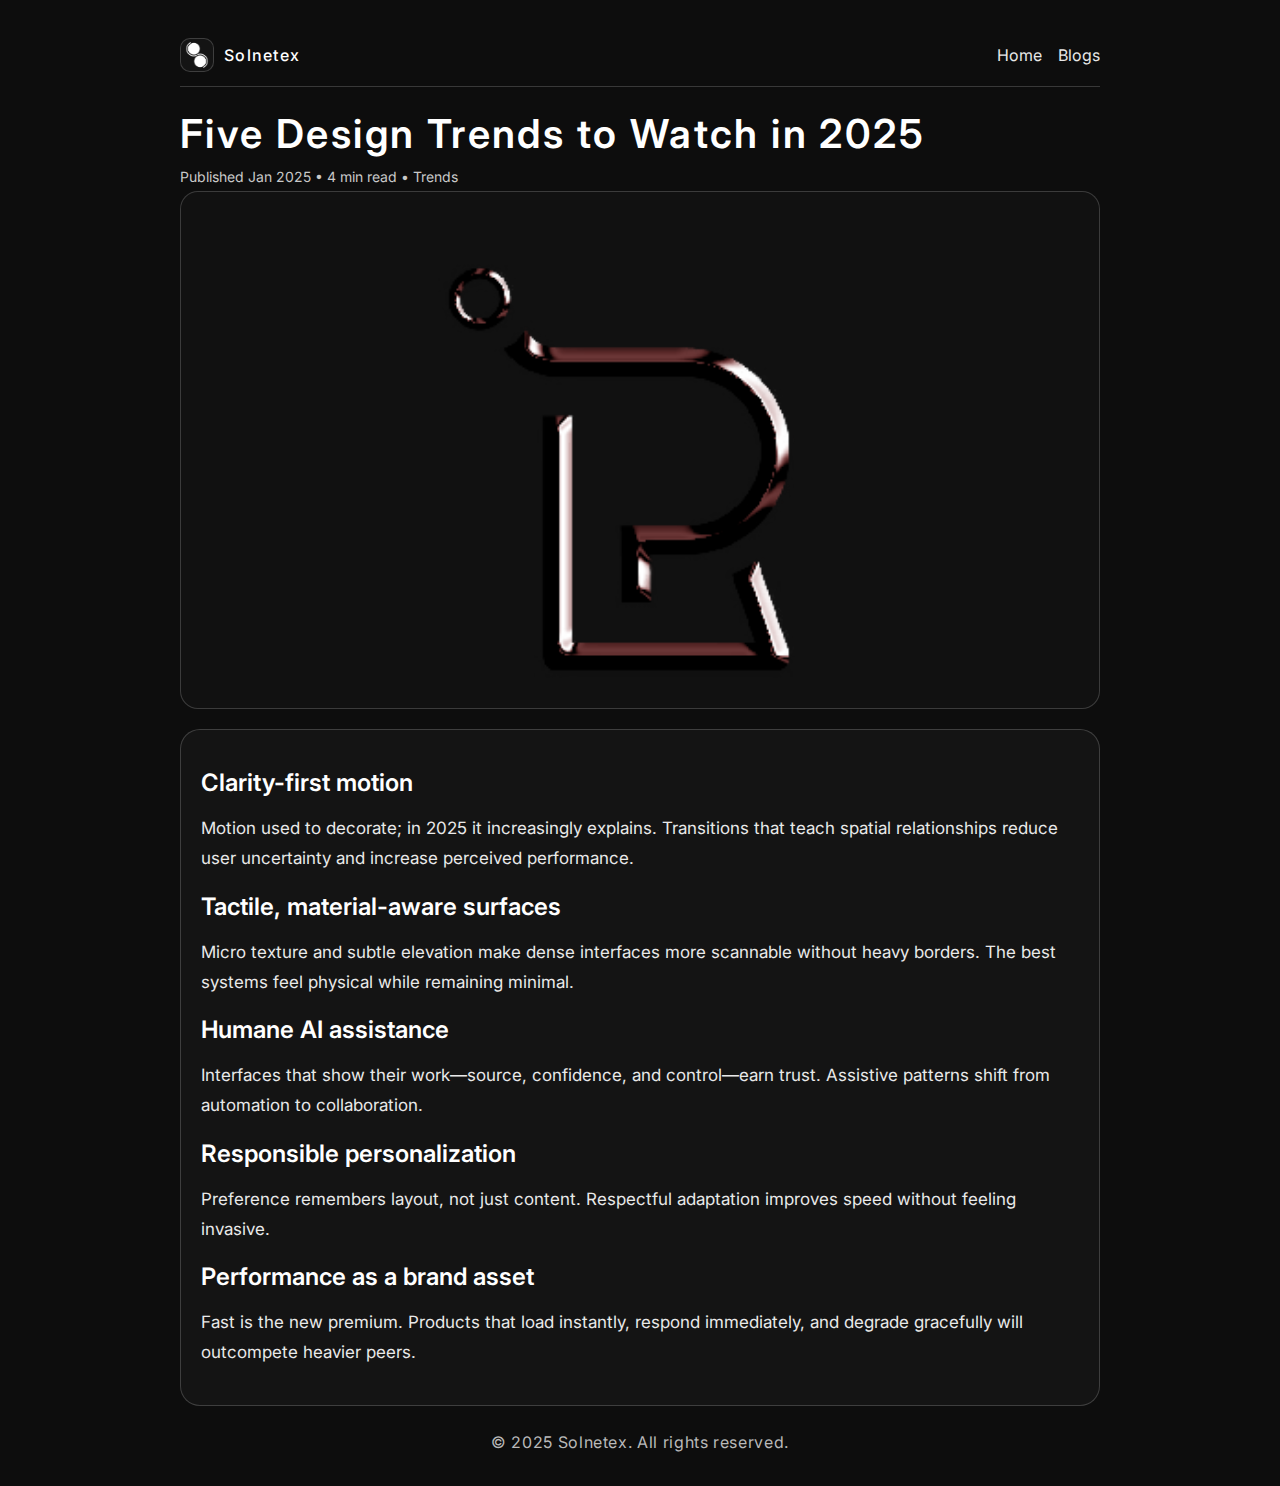
<file: blog-design-trends-2025.html>
<!DOCTYPE html>
<html lang="en">
<head>
  <meta charset="UTF-8">
  <meta name="viewport" content="width=device-width, initial-scale=1">
  <title>Five Design Trends to Watch in 2025 — Solnetex</title>
  <link href="https://fonts.googleapis.com/css2?family=Inter:wght@200;300;400;500;600&display=swap" rel="stylesheet">
  <style>
    :root { --bg:#0d0d0d; --panel:#141414; --border: rgba(255,255,255,0.18); --fg:#fff; --muted:#c9c9c9; }
    html, body { margin:0; background:var(--bg); color:var(--fg); font-family:'Inter',sans-serif; }
    .wrap { max-width: 920px; margin: 0 auto; padding: 24px; }
    .header { display:flex; align-items:center; justify-content: space-between; border-bottom:1px solid var(--border); padding: 14px 0; }
    .brand { display:flex; align-items:center; gap: 10px; font-weight: 500; letter-spacing:.08em; }
    .logo { width: 32px; height: 32px; border-radius: 10px; background: rgba(255,255,255,0.03); border:1px solid var(--border); background-image:url('SolnetexLogoWhite.png'); background-size:cover; background-position:center; }

    h1 { font-size: clamp(26px, 4.2vw, 40px); letter-spacing:.06em; margin: 22px 0 10px; font-weight: 600; }
    .meta { color:var(--muted); font-size: 14px; }
    .cover { margin: 6px 0 20px; aspect-ratio: 16/9; border-radius: 18px; border:1px solid var(--border); background: #111 url('RTSG (1).png') center/cover no-repeat; }

    article { background: var(--panel); border: 1px solid var(--border); border-radius: 20px; padding: 20px; }
    article p { line-height: 1.75; font-size: clamp(15px, 2.4vw, 17px); color:#e9e9e9; }
    article h2 { font-size: clamp(18px, 3.6vw, 24px); margin: 18px 0 6px; font-weight: 600; }

    .footer { color:#b9b9b9; text-align:center; margin: 26px 0 10px; letter-spacing:.04em; }
  </style>
</head>
<body>
  <div class="wrap">
    <div class="header">
      <div class="brand"><div class="logo"></div> Solnetex</div>
      <nav class="nav"><a href="index.html" style="color:#fff; text-decoration:none; opacity:.9;">Home</a> <a href="blogs.html" style="color:#fff; text-decoration:none; opacity:.9; margin-left:12px;">Blogs</a></nav>
    </div>

    <h1>Five Design Trends to Watch in 2025</h1>
    <div class="meta">Published Jan 2025 • 4 min read • Trends</div>
    <div class="cover"></div>

    <article>
      <h2>Clarity-first motion</h2>
      <p>Motion used to decorate; in 2025 it increasingly explains. Transitions that teach spatial relationships reduce user uncertainty and increase perceived performance.</p>

      <h2>Tactile, material-aware surfaces</h2>
      <p>Micro texture and subtle elevation make dense interfaces more scannable without heavy borders. The best systems feel physical while remaining minimal.</p>

      <h2>Humane AI assistance</h2>
      <p>Interfaces that show their work—source, confidence, and control—earn trust. Assistive patterns shift from automation to collaboration.</p>

      <h2>Responsible personalization</h2>
      <p>Preference remembers layout, not just content. Respectful adaptation improves speed without feeling invasive.</p>

      <h2>Performance as a brand asset</h2>
      <p>Fast is the new premium. Products that load instantly, respond immediately, and degrade gracefully will outcompete heavier peers.</p>
    </article>

    <div class="footer">© 2025 Solnetex. All rights reserved.</div>
  </div>
</body>
</html>
</file>
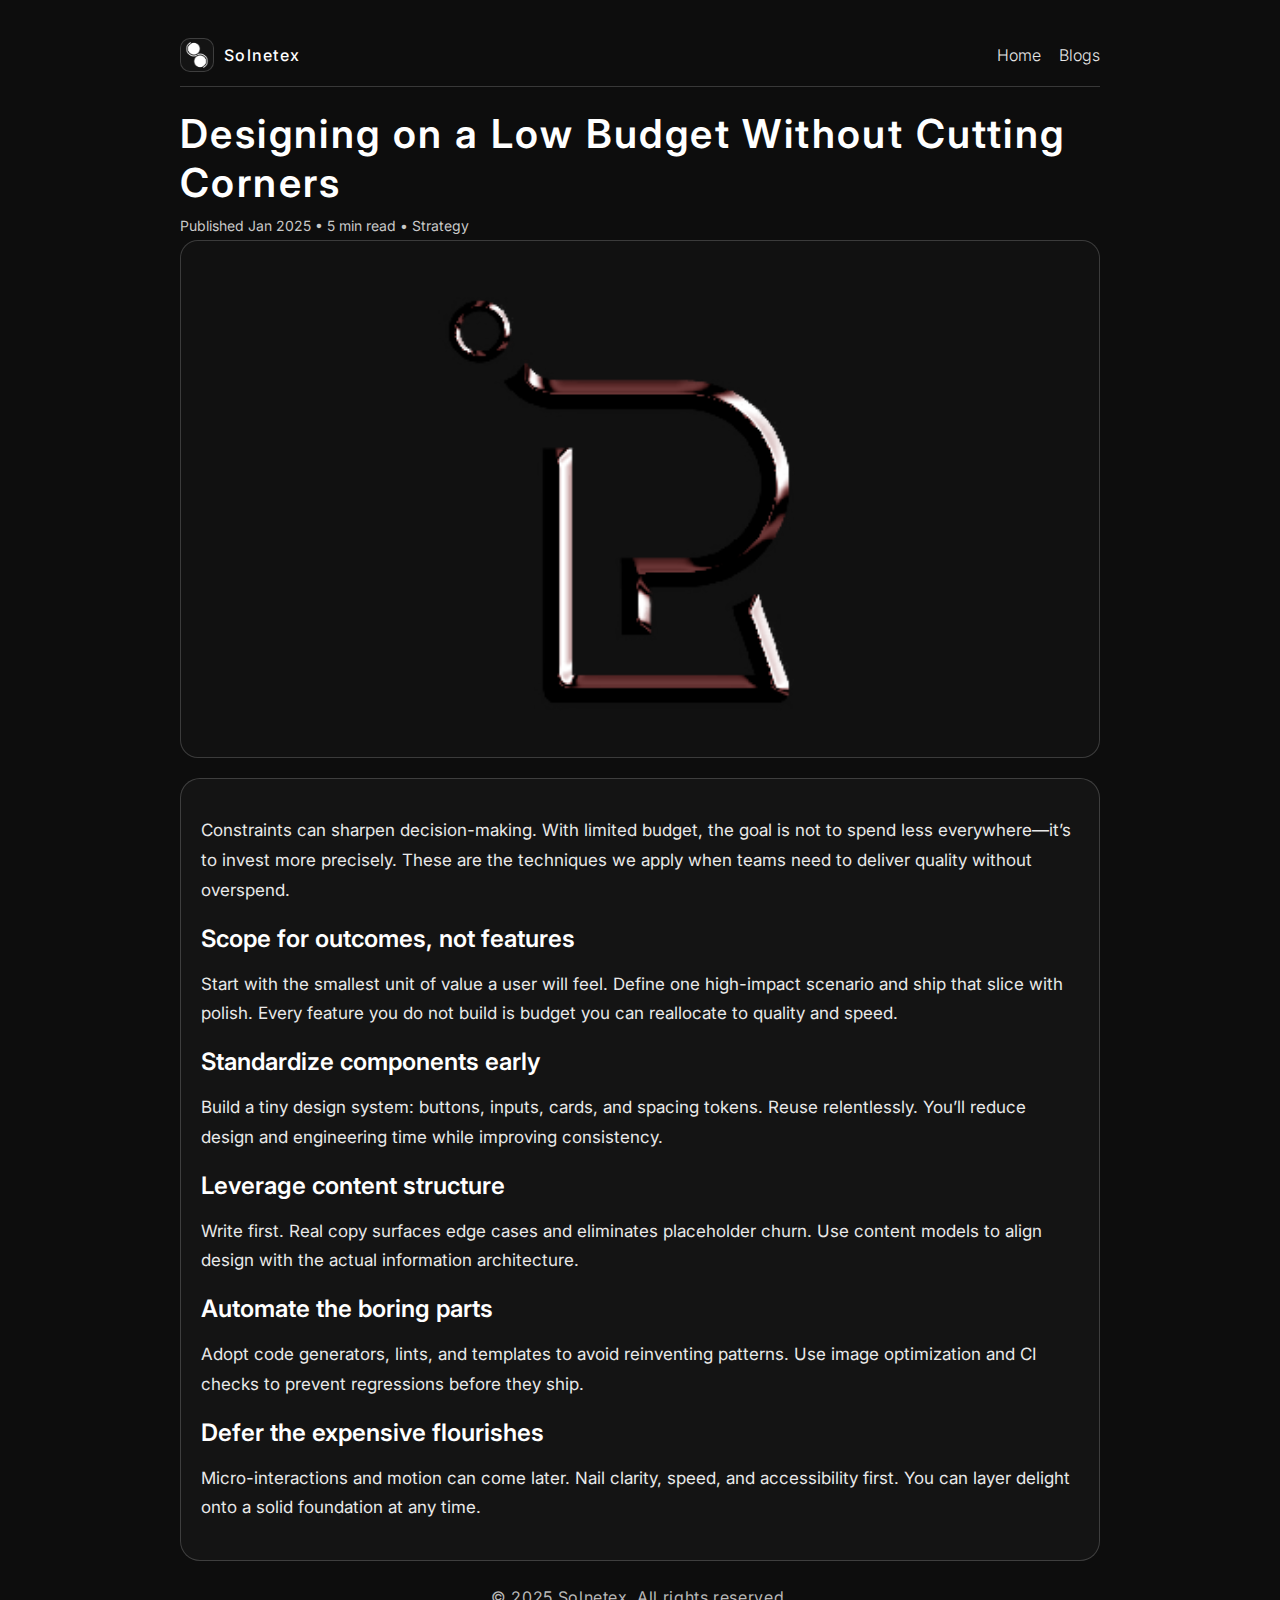
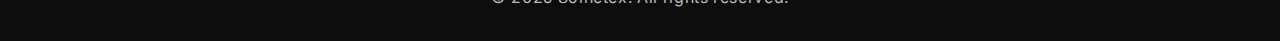
<file: blog-low-budget.html>
<!DOCTYPE html>
<html lang="en">
<head>
  <meta charset="UTF-8">
  <meta name="viewport" content="width=device-width, initial-scale=1">
  <title>Designing on a Low Budget — Solnetex</title>
  <link href="https://fonts.googleapis.com/css2?family=Inter:wght@200;300;400;500;600&display=swap" rel="stylesheet">
  <style>
    :root { --bg:#0d0d0d; --panel:#141414; --border: rgba(255,255,255,0.18); --fg:#fff; --muted:#c9c9c9; }
    html, body { margin:0; background:var(--bg); color:var(--fg); font-family:'Inter',sans-serif; }
    .wrap { max-width: 920px; margin: 0 auto; padding: 24px; }
    .header { display:flex; align-items:center; justify-content: space-between; border-bottom:1px solid var(--border); padding: 14px 0; }
    .brand { display:flex; align-items:center; gap: 10px; font-weight: 500; letter-spacing:.08em; }
    .logo { width: 32px; height: 32px; border-radius: 10px; background: rgba(255,255,255,0.03); border:1px solid var(--border); background-image:url('SolnetexLogoWhite.png'); background-size:cover; background-position:center; }
    .nav a { color:var(--fg); text-decoration:none; opacity:.9; margin-left: 14px; font-weight:300; }

    h1 { font-size: clamp(26px, 4.2vw, 40px); letter-spacing:.06em; margin: 22px 0 10px; font-weight: 600; }
    .meta { color:var(--muted); font-size: 14px; }

    .cover { margin: 6px 0 20px; aspect-ratio: 16/9; border-radius: 18px; border:1px solid var(--border); background: #111 url('RTSG.png') center/cover no-repeat; }

    article { background: var(--panel); border: 1px solid var(--border); border-radius: 20px; padding: 20px; }
    article p { line-height: 1.75; font-size: clamp(15px, 2.4vw, 17px); color:#e9e9e9; }
    article h2 { font-size: clamp(18px, 3.6vw, 24px); margin: 18px 0 6px; font-weight: 600; }
    article ul { margin: 0 0 16px 18px; }

    .footer { color:#b9b9b9; text-align:center; margin: 26px 0 10px; letter-spacing:.04em; }
  </style>
</head>
<body>
  <div class="wrap">
    <div class="header">
      <div class="brand"><div class="logo"></div> Solnetex</div>
      <nav class="nav">
        <a href="index.html">Home</a>
        <a href="blogs.html">Blogs</a>
      </nav>
    </div>

    <h1>Designing on a Low Budget Without Cutting Corners</h1>
    <div class="meta">Published Jan 2025 • 5 min read • Strategy</div>
    <div class="cover"></div>

    <article>
      <p>Constraints can sharpen decision-making. With limited budget, the goal is not to spend less everywhere—it’s to invest more precisely. These are the techniques we apply when teams need to deliver quality without overspend.</p>

      <h2>Scope for outcomes, not features</h2>
      <p>Start with the smallest unit of value a user will feel. Define one high-impact scenario and ship that slice with polish. Every feature you do not build is budget you can reallocate to quality and speed.</p>

      <h2>Standardize components early</h2>
      <p>Build a tiny design system: buttons, inputs, cards, and spacing tokens. Reuse relentlessly. You’ll reduce design and engineering time while improving consistency.</p>

      <h2>Leverage content structure</h2>
      <p>Write first. Real copy surfaces edge cases and eliminates placeholder churn. Use content models to align design with the actual information architecture.</p>

      <h2>Automate the boring parts</h2>
      <p>Adopt code generators, lints, and templates to avoid reinventing patterns. Use image optimization and CI checks to prevent regressions before they ship.</p>

      <h2>Defer the expensive flourishes</h2>
      <p>Micro-interactions and motion can come later. Nail clarity, speed, and accessibility first. You can layer delight onto a solid foundation at any time.</p>
    </article>

    <div class="footer">© 2025 Solnetex. All rights reserved.</div>
  </div>
</body>
</html>
</file>
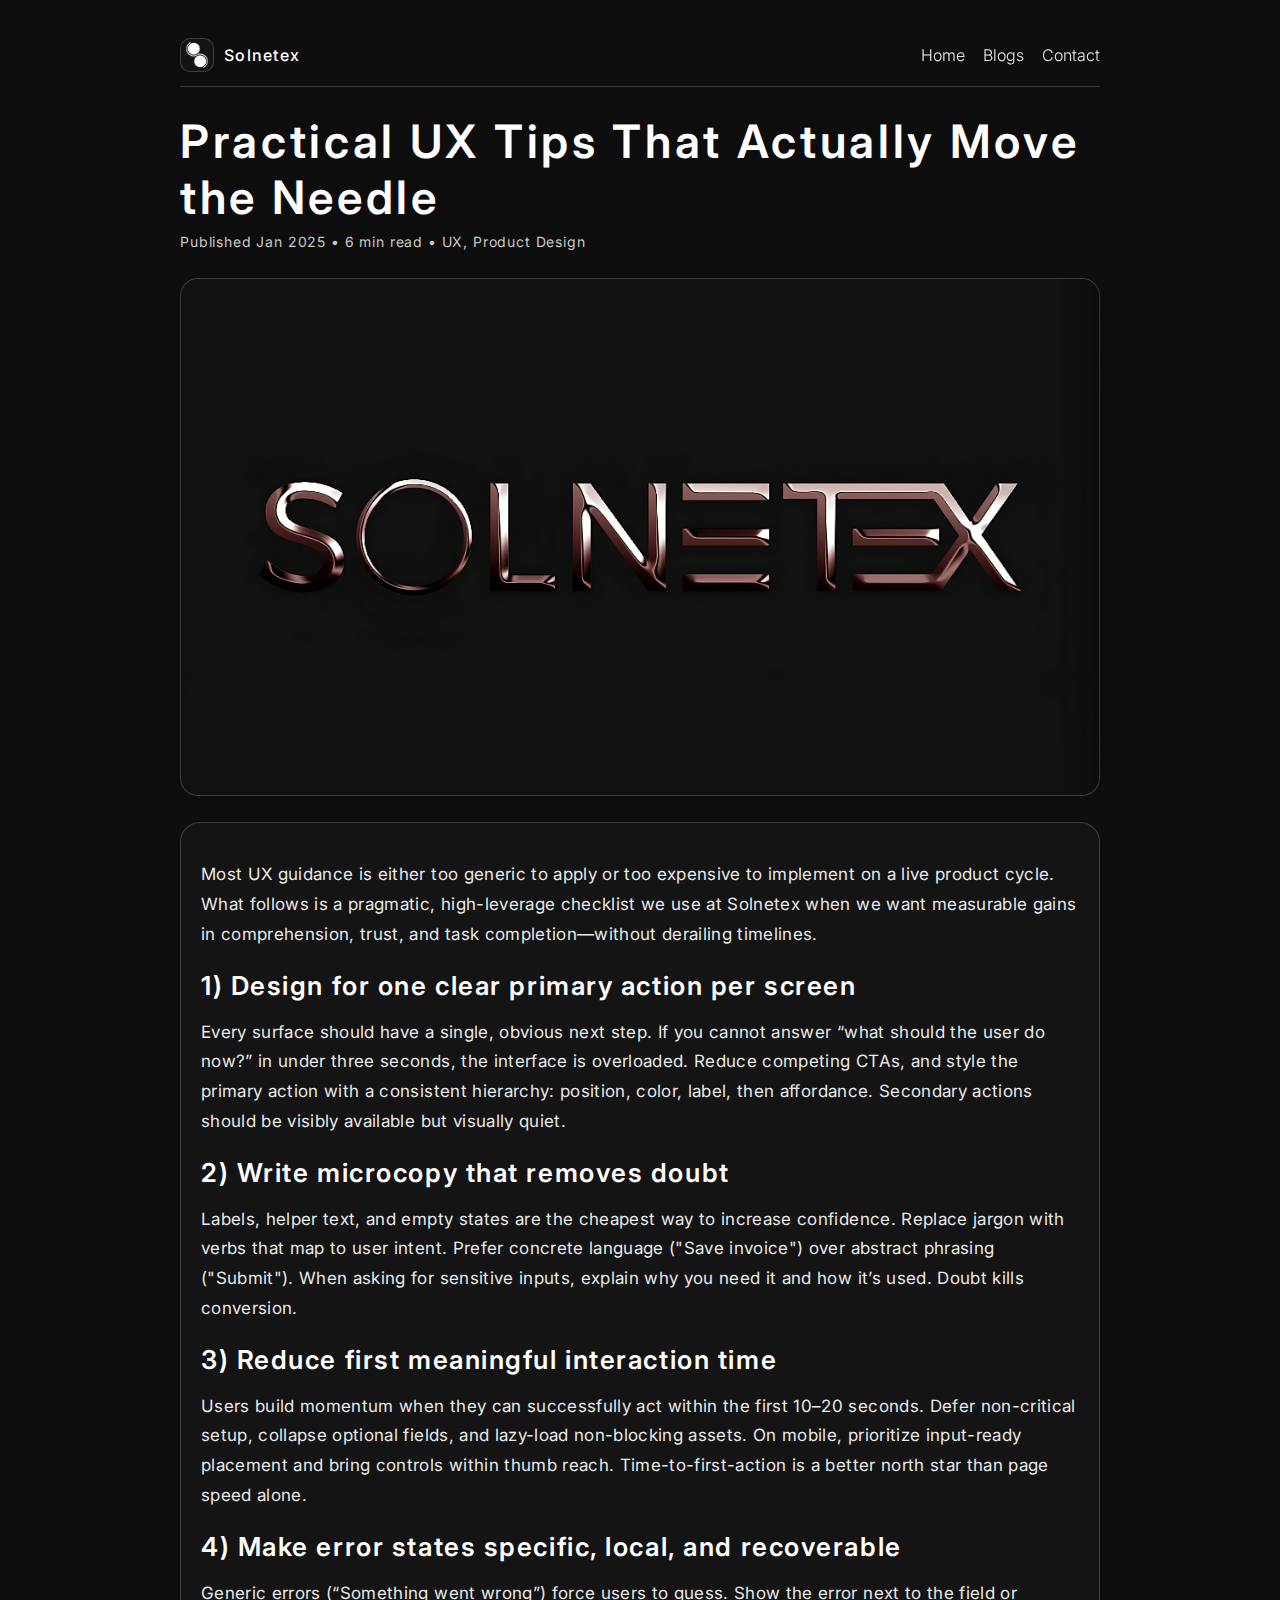
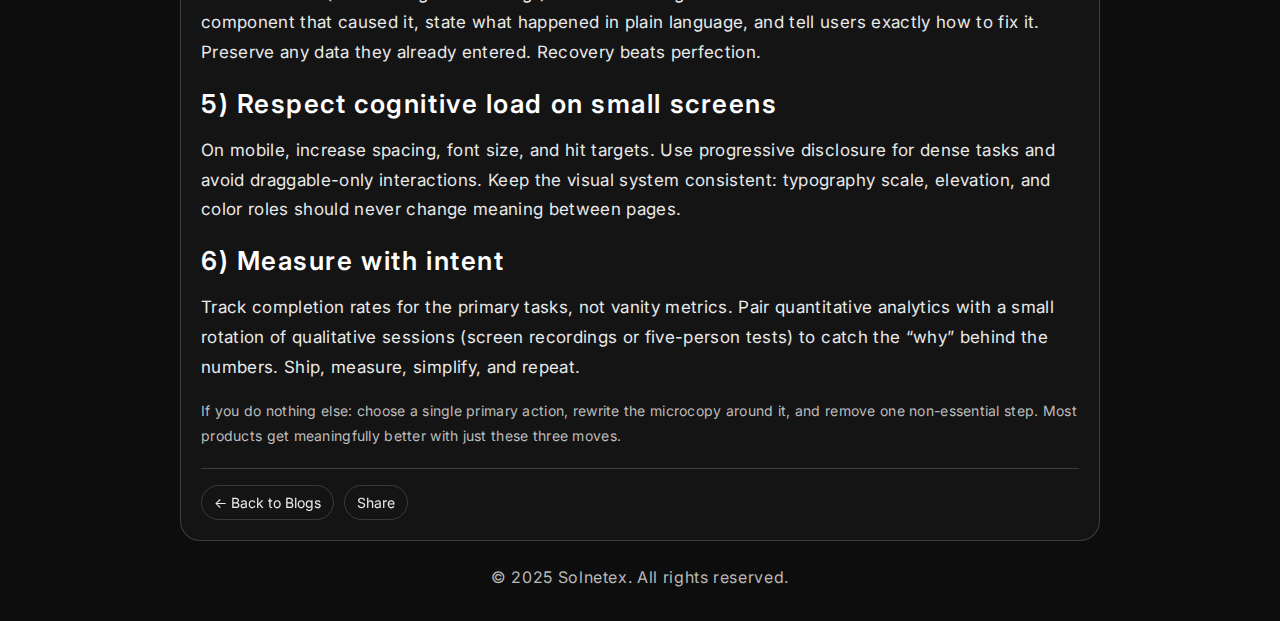
<file: blog-ux-tips.html>
<!DOCTYPE html>
<html lang="en">
<head>
  <meta charset="UTF-8">
  <meta name="viewport" content="width=device-width, initial-scale=1">
  <title>Practical UX Tips That Actually Move the Needle — Solnetex</title>
  <link href="https://fonts.googleapis.com/css2?family=Inter:wght@200;300;400;500;600;700&display=swap" rel="stylesheet">
  <style>
    :root { --bg:#0d0d0d; --panel:#141414; --border: rgba(255,255,255,0.18); --fg:#fff; --muted:#c9c9c9; }
    html, body { margin:0; background:var(--bg); color:var(--fg); font-family:'Inter',sans-serif; }

    .wrap { max-width: 920px; margin: 0 auto; padding: 24px; }
    .header { display:flex; align-items:center; justify-content: space-between; border-bottom:1px solid var(--border); padding: 14px 0; }
    .brand { display:flex; align-items:center; gap: 10px; font-weight: 500; letter-spacing:.08em; }
    .logo { width: 32px; height: 32px; border-radius: 10px; background: rgba(255,255,255,0.03); border:1px solid var(--border); background-image:url('SolnetexLogoWhite.png'); background-size:cover; background-position:center; }
    .nav a { color:var(--fg); text-decoration:none; opacity:.9; margin-left: 14px; font-weight:300; }
    .nav a:hover { opacity:1; }

    .hero { padding: 22px 0 10px; }
    h1 { font-size: clamp(28px, 4.4vw, 46px); letter-spacing:.08em; font-weight: 600; margin: 4px 0 8px; }
    .meta { color:var(--muted); font-size: 14px; letter-spacing:.06em; }

    .cover { margin: 18px 0 26px; aspect-ratio: 16/9; border-radius: 18px; overflow:hidden; border:1px solid var(--border); background: #111 url('upscalemedia-transformed.png') center/cover no-repeat; filter: saturate(.9) contrast(1.05); }

    article { background: var(--panel); border: 1px solid var(--border); border-radius: 20px; padding: 20px; }
    article p { line-height: 1.75; font-size: clamp(15px, 2.4vw, 17px); color:#e9e9e9; letter-spacing:.02em; }
    article h2 { font-size: clamp(20px, 3.8vw, 26px); margin: 20px 0 8px; font-weight: 600; letter-spacing:.06em; }
    article ul { margin: 0 0 16px 18px; }
    article li { margin: 8px 0; }
    .note { color:#bdbdbd; font-size: 14px; }

    .share { display:flex; flex-wrap: wrap; gap: 10px; margin-top: 20px; border-top:1px solid var(--border); padding-top: 16px; }
    .pill { border:1px solid var(--border); border-radius: 999px; padding: 8px 12px; color:var(--fg); text-decoration:none; font-size: 14px; opacity:.9; }
    .pill:hover { opacity: 1; }

    .footer { color:#b9b9b9; text-align:center; margin: 26px 0 10px; letter-spacing:.04em; }
  </style>
</head>
<body>
  <div class="wrap">
    <div class="header">
      <div class="brand"><div class="logo"></div> Solnetex</div>
      <nav class="nav">
        <a href="index.html">Home</a>
        <a href="blogs.html">Blogs</a>
        <a href="contact.html" target="_blank" rel="noopener">Contact</a>
      </nav>
    </div>

    <div class="hero">
      <h1>Practical UX Tips That Actually Move the Needle</h1>
      <div class="meta">Published Jan 2025 • 6 min read • UX, Product Design</div>
    </div>

    <div class="cover"></div>

    <article>
      <p>
        Most UX guidance is either too generic to apply or too expensive to implement on a live product cycle.
        What follows is a pragmatic, high-leverage checklist we use at Solnetex when we want measurable gains in
        comprehension, trust, and task completion—without derailing timelines.
      </p>

      <h2>1) Design for one clear primary action per screen</h2>
      <p>
        Every surface should have a single, obvious next step. If you cannot answer “what should the user do now?”
        in under three seconds, the interface is overloaded. Reduce competing CTAs, and style the primary action with
        a consistent hierarchy: position, color, label, then affordance. Secondary actions should be visibly available
        but visually quiet.
      </p>

      <h2>2) Write microcopy that removes doubt</h2>
      <p>
        Labels, helper text, and empty states are the cheapest way to increase confidence. Replace jargon with verbs
        that map to user intent. Prefer concrete language ("Save invoice") over abstract phrasing ("Submit").
        When asking for sensitive inputs, explain why you need it and how it’s used. Doubt kills conversion.
      </p>

      <h2>3) Reduce first meaningful interaction time</h2>
      <p>
        Users build momentum when they can successfully act within the first 10–20 seconds. Defer non-critical setup,
        collapse optional fields, and lazy-load non-blocking assets. On mobile, prioritize input-ready placement and
        bring controls within thumb reach. Time-to-first-action is a better north star than page speed alone.
      </p>

      <h2>4) Make error states specific, local, and recoverable</h2>
      <p>
        Generic errors (“Something went wrong”) force users to guess. Show the error next to the field or component
        that caused it, state what happened in plain language, and tell users exactly how to fix it. Preserve any
        data they already entered. Recovery beats perfection.
      </p>

      <h2>5) Respect cognitive load on small screens</h2>
      <p>
        On mobile, increase spacing, font size, and hit targets. Use progressive disclosure for dense tasks and
        avoid draggable-only interactions. Keep the visual system consistent: typography scale, elevation, and color
        roles should never change meaning between pages.
      </p>

      <h2>6) Measure with intent</h2>
      <p>
        Track completion rates for the primary tasks, not vanity metrics. Pair quantitative analytics with a small
        rotation of qualitative sessions (screen recordings or five-person tests) to catch the “why” behind the numbers.
        Ship, measure, simplify, and repeat.
      </p>

      <p class="note">
        If you do nothing else: choose a single primary action, rewrite the microcopy around it, and remove one non-essential
        step. Most products get meaningfully better with just these three moves.
      </p>

      <div class="share">
        <a class="pill" href="blogs.html">← Back to Blogs</a>
        <a class="pill" href="https://twitter.com/intent/tweet?text=Practical%20UX%20tips%20that%20actually%20move%20the%20needle%20by%20Solnetex&url=https://example.com" target="_blank" rel="noopener">Share</a>
      </div>
    </article>

    <div class="footer">© 2025 Solnetex. All rights reserved.</div>
  </div>
</body>
</html>
</file>
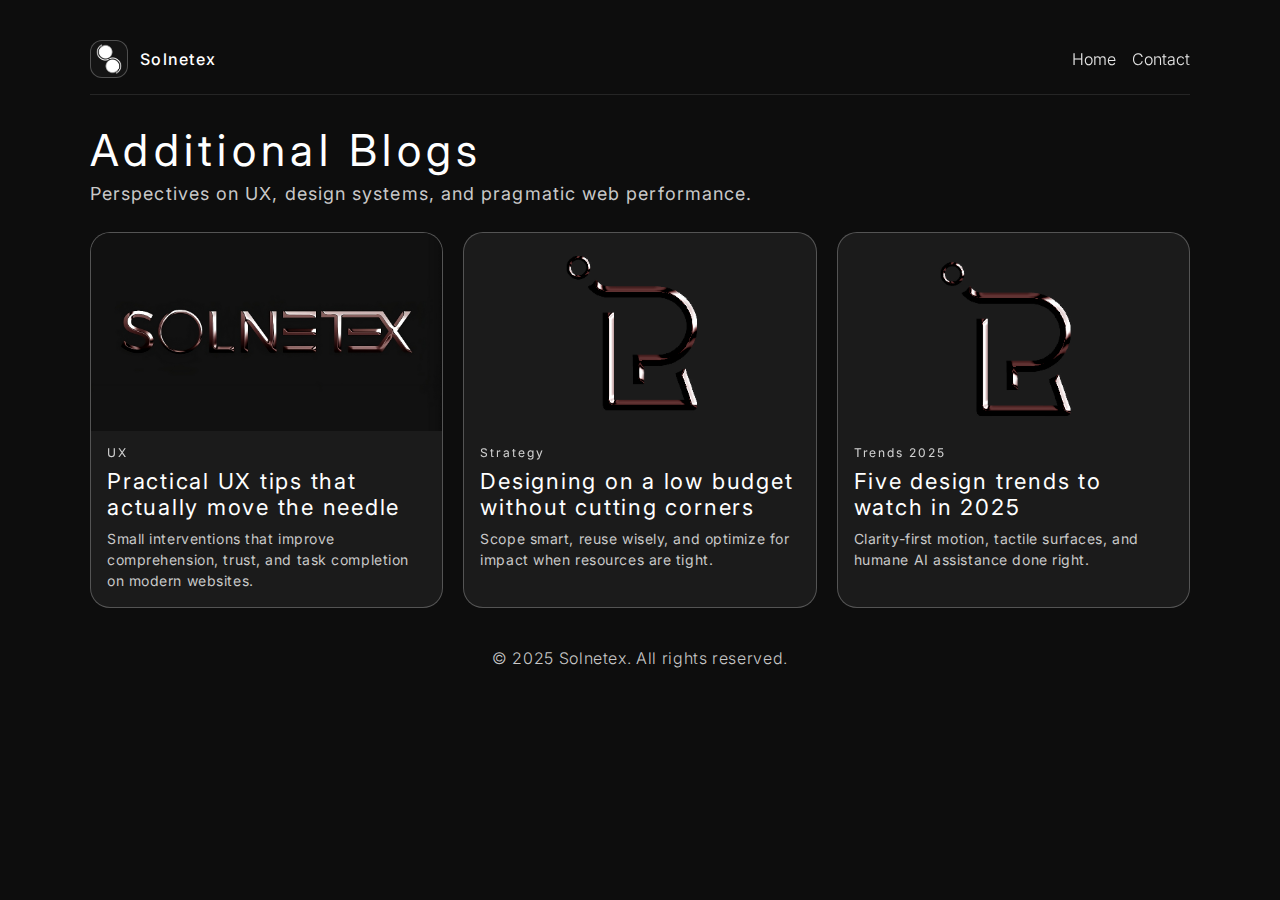
<file: blogs.html>
<!DOCTYPE html>
<html lang="en">
<head>
  <meta charset="UTF-8">
  <meta name="viewport" content="width=device-width, initial-scale=1">
  <title>Solnetex — Blogs</title>
  <link href="https://fonts.googleapis.com/css2?family=Inter:wght@200;300;400;500;600&display=swap" rel="stylesheet">
  <style>
    :root { --bg: #0d0d0d; --fg: #ffffff; --muted:#c9c9c9; }
    html, body { margin:0; background: var(--bg); color: var(--fg); font-family: 'Inter', sans-serif; }

    .container { max-width: 1100px; margin: 0 auto; padding: 24px; }
    .header {
      display: flex; align-items: center; justify-content: space-between; gap: 12px; padding: 16px 0;
      border-bottom: 1px solid rgba(255,255,255,0.1);
    }
    .brand { display: flex; align-items: center; gap: 12px; font-weight: 500; letter-spacing: .08em; }
    .brand-logo { width: 36px; height: 36px; border-radius: 12px; background: rgba(255,255,255,0.03); border: 1px solid rgba(255,255,255,0.25); background-image:url('SolnetexLogoWhite.png'); background-size: cover; background-position: center; }
    .nav { display: flex; gap: 16px; }
    .nav a { color: var(--fg); text-decoration: none; opacity: .9; font-weight: 300; }
    .nav a:hover { opacity: 1; }

    .title { font-size: clamp(28px, 4vw, 44px); letter-spacing: .12em; font-weight: 400; margin: 28px 0 6px; }
    .subtitle { color: var(--muted); font-size: clamp(14px, 2.2vw, 18px); letter-spacing: .06em; margin-bottom: 28px; }

    .grid { display: grid; grid-template-columns: repeat(3,1fr); gap: 20px; }
    @media (max-width: 900px) { .grid { grid-template-columns: repeat(2,1fr); } }
    @media (max-width: 640px) { .grid { grid-template-columns: 1fr; } }

    .card { position: relative; border-radius: 20px; border: 1px solid rgba(255,255,255,0.25); background: rgba(255,255,255,0.06); overflow: hidden; display:flex; flex-direction: column; }
    .thumb { aspect-ratio: 16/9; background-size: cover; background-position: center; filter: saturate(0.85) contrast(1.05); }
    .content { padding: 14px 16px 16px; display:flex; flex-direction: column; gap: 8px; }
    .tag { font-size: 12px; letter-spacing: .16em; opacity: .8; }
    .h3 { font-size: clamp(18px, 2.4vw, 22px); letter-spacing: .08em; font-weight: 400; }
    .excerpt { color: var(--muted); font-size: 14px; line-height: 1.5; letter-spacing: .04em; }
    .card a { color: inherit; text-decoration: none; }

    .footer { margin: 40px 0 16px; color: var(--muted); font-weight: 300; text-align: center; letter-spacing: .04em; }
  </style>
</head>
<body>
  <div class="container">
    <div class="header">
      <div class="brand">
        <div class="brand-logo"></div>
        <span>Solnetex</span>
      </div>
      <nav class="nav">
        <a href="index.html">Home</a>
        <a href="contact.html" target="_blank" rel="noopener">Contact</a>
      </nav>
    </div>

    <div class="title">Additional Blogs</div>
    <div class="subtitle">Perspectives on UX, design systems, and pragmatic web performance.</div>

    <div class="grid">
      <article class="card">
        <a href="blog-ux-tips.html">
          <div class="thumb" style="background-image:url('upscalemedia-transformed.png')"></div>
          <div class="content">
            <div class="tag">UX</div>
            <div class="h3">Practical UX tips that actually move the needle</div>
            <div class="excerpt">Small interventions that improve comprehension, trust, and task completion on modern websites.</div>
          </div>
        </a>
      </article>

      <article class="card">
        <a href="blog-low-budget.html">
          <div class="thumb" style="background-image:url('RTSG.png')"></div>
          <div class="content">
            <div class="tag">Strategy</div>
            <div class="h3">Designing on a low budget without cutting corners</div>
            <div class="excerpt">Scope smart, reuse wisely, and optimize for impact when resources are tight.</div>
          </div>
        </a>
      </article>

      <article class="card">
        <a href="blog-design-trends-2025.html">
          <div class="thumb" style="background-image:url('RTSG (1).png')"></div>
          <div class="content">
            <div class="tag">Trends 2025</div>
            <div class="h3">Five design trends to watch in 2025</div>
            <div class="excerpt">Clarity-first motion, tactile surfaces, and humane AI assistance done right.</div>
          </div>
        </a>
      </article>
    </div>

    <div class="footer">© 2025 Solnetex. All rights reserved.</div>
  </div>
</body>
</html>
</file>
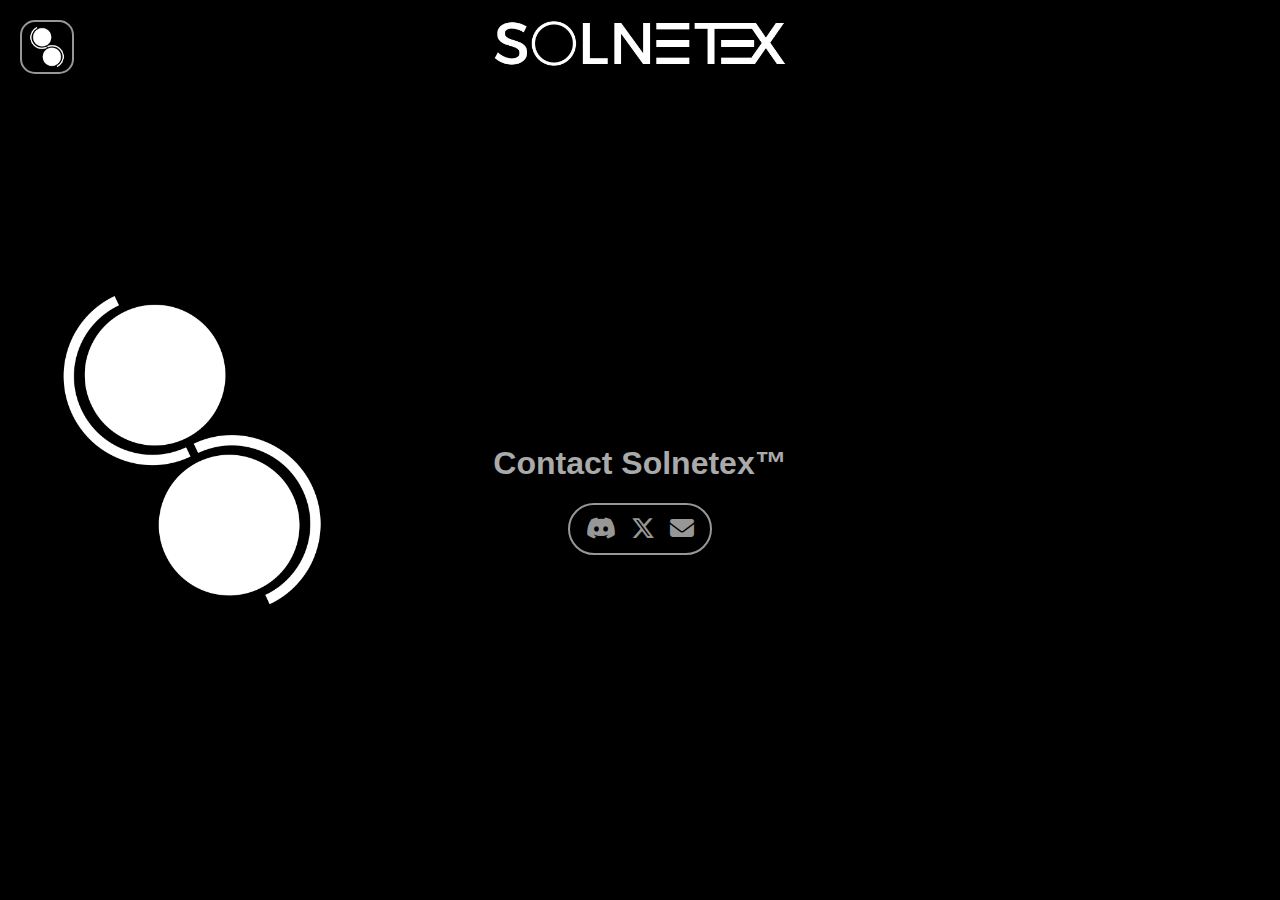
<file: contact.html>
<!DOCTYPE html>
<html lang="en">
<head>
    <meta charset="UTF-8">
    <meta name="viewport" content="width=device-width, initial-scale=1.0">
    <meta http-equiv="X-UA-Compatible" content="ie=edge">
    <title>Contact Solnetex™</title>
    <link rel="stylesheet" href="https://cdnjs.cloudflare.com/ajax/libs/font-awesome/6.4.2/css/all.min.css">
    <style>
        body {
            font-family: Arial, sans-serif;
            margin: 0;
            padding: 0;
            display: flex;
            flex-direction: column;
            align-items: center;
            justify-content: center;
            height: 100vh;
            background-color: #000000;
            background: #000000 url('SolnetexLogoWhite.png') no-repeat left;
            background-size: 30%;
            position: relative;
        }
        .top-image {
            position: absolute;
            top: 20px;
            width: 350px;
            height: auto;
        }
        .logo-box {
            position: absolute;
            top: 20px;
            left: 20px;
            width: 50px;
            height: 50px;
            background: #000;
            border: 2px solid #979797;
            border-radius: 15px;
            overflow: hidden;
        }
        .logo-box img {
            width: 100%;
            height: 100%;
            object-fit: cover;
            border-radius: 20px;
        }
        h1 {
            color: #aaaaaa;
            margin-top: 100px;
        }
        .contact-info {
            background: #000000;
            padding: 10px;
            border-radius: 30px;
            width: 120px;
            border: 2px solid #979797;
            text-align: center;
            display: flex;
            justify-content: center;
            gap: 15px;
        }
        .contact-info a {
            color: #979797;
            text-decoration: none;
            font-size: 1.5em;
            cursor: pointer;
        }
        .notification {
            position: fixed;
            bottom: -50px;
            left: 50%;
            transform: translateX(-50%);
            background: #000000;
            color: #fff;
            padding: 10px 20px;
            border: 2px solid #fff;
            border-radius: 20px;
            font-size: 1em;
            opacity: 0;
            transition: opacity 0.3s, bottom 0.3s;
        }
        .notification.show {
            opacity: 1;
            bottom: 20px;
        }
    </style>
</head>
<body>
    <img src="SolnetexWHITE.png" alt="Top Center Image" class="top-image">
    <a href="https://solnetex.github.io/Home/" class="logo-box">
        <img src="SolnetexLogoWhite.png" alt="Solnetex Logo">
    </a>
    <h1>Contact Solnetex™</h1>
    <div class="contact-info">
        <a href="https://discord.gg/C3GpuNZXQw" target="_blank"><i class="fab fa-discord"></i></a>
        <a href="https://x.com/Solnetex" target="_blank"><i class="fab fa-x-twitter"></i></a>
        <a onclick="copyEmail()"><i class="fas fa-envelope"></i></a>
    </div>
    <div id="notification" class="notification">Copied Email</div>

    <script>
        function copyEmail() {
            const email = "solnetex@outlook.com";
            navigator.clipboard.writeText(email).then(() => {
                const notification = document.getElementById("notification");
                notification.classList.add("show");
                setTimeout(() => {
                    notification.classList.remove("show");
                }, 2000);
            });
        }
    </script>
</body>
</html>
</file>
